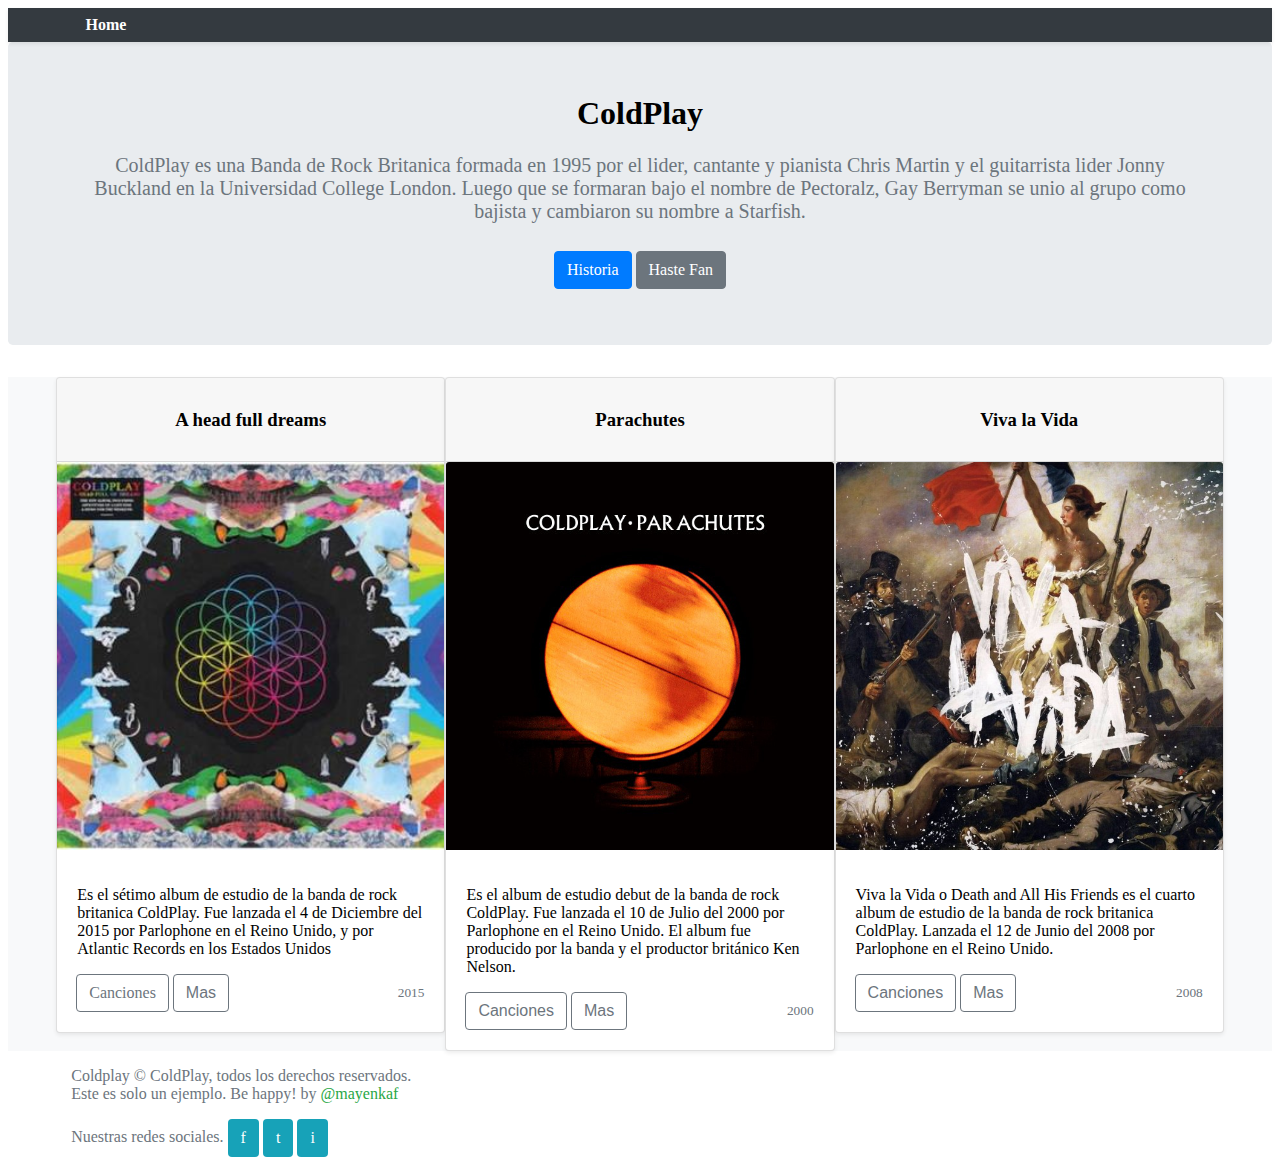
<file: index.html>
<!DOCTYPE html>
<html>
<head>
	<title>ColdPlay Forever</title>
	<meta charset="utf-8">
	<link rel="stylesheet" type="text/css" href="estilosbt.css">
	<meta name="viewport" content="width=device-width, initial-scale=1">
</head>
<body>
	<header>
		<div class="navbar navbar-dark bg-dark shadow-sm">
			<div class="container d-flex justify-content-between">
				<a href="#" class="navbar-brand">
					<strong>Home</strong>
				</a>
				<button class="navbar-toggler"><span class="navbar-toggler-icon"></span></button>
			</div>
		</div>
	</header>
	<main>
		<section class="jumbotron text-center">
			<div class="container">
				<h1>ColdPlay</h1>
				<p class="lead text-muted">
					ColdPlay es una Banda de Rock Britanica formada en 1995 por el lider, cantante y pianista Chris Martin y el guitarrista lider Jonny Buckland en la Universidad College London. Luego que se formaran bajo el nombre de Pectoralz, Gay Berryman se unio al grupo como bajista y cambiaron su nombre a Starfish.
				</p>
				<p>
					<a href="" class="btn btn-primary my-2">Historia</a>
					<a href="" class="btn btn-secondary my-2">Haste Fan</a>
				</p>
			</div>	
		</section>

		<div class="py-5 bg-light">
			<div class="container">
				<div class="row">
					<div class="col-md-4">
						<div class="card mb-4 shadow-sm">
							<div class="card-header text-center"><h3>A head full dreams</h3></div>
							<img class="card-fluid card-img-top" src="imgs/a-head-full-dreams.jpg">
							<div class="card-body">
								<p class="card-text">
									Es el sétimo album de estudio de la banda de rock britanica ColdPlay. Fue lanzada el 4 de Diciembre del 2015 por Parlophone en el Reino Unido, y por Atlantic Records en los Estados Unidos
								</p>
								<div class="d-flex justify-content-between align-items-center">
									<div class="btn-group">
										<a class="btn btn-sm btn-outline-secondary" href="ejercicio01.html" >Canciones</a>
										<button class="btn btn-sm btn-outline-secondary">Mas</button>
									</div>
									<small class="text-muted">2015</small>
								</div>
							</div>
						</div>
					</div>

		<div class="col-md-4">
              <div class="card mb-4 shadow-sm">
              	<div class="card-header text-center">
              		<h3>Parachutes</h3>
              	</div>
                <img class="card-fluid card-img-top" src="imgs/parachutes.jpg" alt="Card image cap">
                <div class="card-body">
                  <p class="card-text">Es el album de estudio debut de la banda de rock ColdPlay. Fue lanzada el 10 de Julio del 2000 por Parlophone en el Reino Unido. El album fue producido por la banda y el productor británico Ken Nelson.</p>
                  <div class="d-flex justify-content-between align-items-center">
                    <div class="btn-group">
                      <button type="button" class="btn btn-sm btn-outline-secondary">Canciones</button>
                      <button type="button" class="btn btn-sm btn-outline-secondary">Mas</button>
                    </div>
                    <small class="text-muted">2000</small>
                  </div>
                </div>
              </div>
            </div>

            <div class="col-md-4">
              <div class="card mb-4 shadow-sm">
              	<div class="card-header text-center">
              		<h3>Viva la Vida</h3>
              	</div>
                <img class="card-fluid card-img-top" src="imgs/viva-la-vida.jpg" alt="Card image cap">
                <div class="card-body">
                  <p class="card-text">Viva la Vida o Death and All His Friends es el cuarto album de estudio de la banda de rock britanica ColdPlay. Lanzada el 12 de Junio del 2008 por Parlophone en el Reino Unido.</p>
                  <div class="d-flex justify-content-between align-items-center">
                    <div class="btn-group">
                      <button class="btn btn-sm btn-outline-secondary">Canciones</button>
                      <button type="button" class="btn btn-sm btn-outline-secondary">Mas</button>
                    </div>
                    <small class="text-muted">2008</small>
                  </div>
                </div>
              </div>
            </div>

				</div>
			</div>
		</div>
		
	</main>
	<footer class="text-muted">
		<div class="container">
			<p class="float-right"></p>
			<p>Coldplay &copy; ColdPlay, todos los derechos reservados.
				<br>Este es solo un ejemplo. Be happy! by <span class="text-success">@mayenkaf</span>
			</p>
			<p>Nuestras redes sociales.
			<a href="#" class="btn btn-info">f</a>
			<a href="#" class="btn btn-info">t</a>
			<a href="#" class="btn btn-info">i</a>
			</p>
		</div>
	</footer>
</body>
</html>
</file>
<file: estilosbt.css>
.container{
	width:90%;
	padding-right:15px;
	padding-left:15px;
	margin-right:auto;
	margin-left:auto;
}
.text-success{
	color: #28a745;
}
.text-danger{
	color: #dc3545;
}
.text-warning{
	color: #ffc107;
}
.text-dark{
	color: #343a40;
}
.text-light{
	color:#f8f9fa;
}
.text-info{
	color:#17a2b8;
}
.bg-dark{
	background-color:#343a40;
}
.bg-secondary{
	background-color:#6c757d;
}
.bg-light{
	background-color:#f8f9fa;
}
.bg-warning{
	background-color:#ffc107;
}
.bg-info{
	background-color:#17a2b8;
}
.row{
	display:flex;
	flex-wrap:wrap;
	margin-right:-15px;
	margin-left:-15px;
}
.p-2{
	padding:.5rem;
}
.p-4{
	padding:1.5rem;
}
.py-4{
	padding-top:1.5rem;
	padding-bottom: 1.5rem;
}
.pl-2{
	padding-left:.5rem;
}
.m-4{
	margin:1.5rem;
}
.my-4{
	margin-top:1.5rem;
	margin-bottom: 1.5rem;
}
.my-2{
	margin-top:.5rem;
	margin-bottom: .5rem;	
}
.ml-2{
	margin-left:.5rem;
}
.mx-4{
	margin-right:1.5rem;
	margin-left: 1.5rem;
}
.mb-1{
	margin-bottom:.25rem;
}
.col-2{
	flex:0 0 16.666667%;
	max-width:16.666667%;
}
.col-4{
	flex:0 0 33.333333%;
	max-width:33.333333%
}
.list-group{
	display:flex;
	flex-direction:column;
	padding-left:0;
	margin-bottom:0;
}
.list-group-item{
	position:relative;
	display:block;
	padding:.75rem 1.25rem;
	margin-bottom:-1px;
	border:1px solid rgba(0,0,0,.125);
}
.form-inline{
	display:flex;
	flex-flow:row wrap;
	align-items:center;
}
.form-control{
	display:block;
	width:100%;
	padding:.375rem .75rem;
	font-size:1rem;
	line-height:1.5;
	color:#495057;
	background-color:#fff;
	background-clip:padding-box;
	border:1px solid #ced4da;
	border-radius:.25rem;
	transition:border-color .15s ease-in-out,box-shadow .15s ease-in-out;
}
.card{
	position:relative;
	display:flex;
	flex-direction:column;
	min-width:0;
	word-wrap:break-word;
	background-color:#fff;
	background-clip:border-box;
	border:1px solid rgba(0,0,0,.125);
	border-radius:.25rem;
}
.img-thumbnail{
	padding:.25rem;
	background-color:#fff;
	border:1px solid #dee2e6;
	border-radius:.25rem;
	max-width:100%;
	height:auto;
}
.btn-info{
	color:#fff;
	background-color:#17a2b8;
	border-color:#17a2b8;
}
.btn-info:hover{
	color:#fff;
	background-color:#138496;
	border-color:#117a8b;
}
.btn-success{
	color:#fff;
	background-color:#28a745;
	border-color:#28a745;
}
.btn-success:hover{
	color:#fff;
	background-color:#218838;
	border-color:#1e7e34;
}
.d-flex{
	display:flex;
}
.justify-content-center{
	justify-content:center;
}
.justify-content-between{
	justify-content:space-between;
}
.rounded-circle{
	border-radius:50%;
}
.navbar{
	position:relative;
	display:flex;
	flex-wrap:wrap;
	align-items:center;
	justify-content:space-between;
	padding:.5rem 1rem;
}
.navbar-dark .navbar-brand{
	color:#fff;
}
.shadow-sm{
	box-shadow:0 .125rem .25rem rgba(0,0,0,.075);
}
.navbar-toggler{
	padding:.25rem .75rem;
	font-size:1.25rem;
	line-height:1;
	background-color:transparent;
	border:1px solid transparent;
	border-radius:.25rem;
}
.navbar-toggler-icon{
	background-image:url("data:image/svg+xml;charset=utf8,%3Csvg viewBox='0 0 30 30' xmlns='http://www.w3.org/2000/svg'%3E%3Cpath stroke='rgba(0, 0, 0, 0.5)' stroke-width='2' stroke-linecap='round' stroke-miterlimit='10' d='M4 7h22M4 15h22M4 23h22'/%3E%3C/svg%3E");
}
.jumbotron{padding:2rem 1rem;margin-bottom:2rem;background-color:#e9ecef;border-radius:.3rem;}
.text-center{text-align:center;}
.lead{font-size:1.25rem;font-weight:300;}
.text-muted{color:#6c757d;}
.btn{display:inline-block;font-weight:400;text-align:center;white-space:nowrap;vertical-align:middle;-webkit-user-select:none;-moz-user-select:none;-ms-user-select:none;user-select:none;border:1px solid transparent;padding:.375rem .75rem;font-size:1rem;line-height:1.5;border-radius:.25rem;transition:color .15s ease-in-out,background-color .15s ease-in-out,border-color .15s ease-in-out,box-shadow .15s ease-in-out;}
.btn-primary{color:#fff;background-color:#007bff;border-color:#007bff}.btn-primary:hover{color:#fff;background-color:#0069d9;border-color:#0062cc}.btn-primary.focus,.btn-primary:focus{box-shadow:0 0 0 .2rem rgba(0,123,255,.5)}.btn-primary.disabled,.btn-primary:disabled{color:#fff;background-color:#007bff;border-color:#007bff}.btn-primary:not(:disabled):not(.disabled).active,.btn-primary:not(:disabled):not(.disabled):active,.show>.btn-primary.dropdown-toggle{color:#fff;background-color:#0062cc;border-color:#005cbf}.btn-primary:not(:disabled):not(.disabled).active:focus,.btn-primary:not(:disabled):not(.disabled):active:focus,.show>.btn-primary.dropdown-toggle:focus{box-shadow:0 0 0 .2rem rgba(0,123,255,.5)}
.btn-secondary{color:#fff;background-color:#6c757d;border-color:#6c757d}.btn-secondary:hover{color:#fff;background-color:#5a6268;border-color:#545b62}.btn-secondary.focus,.btn-secondary:focus{box-shadow:0 0 0 .2rem rgba(108,117,125,.5)}.btn-secondary.disabled,.btn-secondary:disabled{color:#fff;background-color:#6c757d;border-color:#6c757d}.btn-secondary:not(:disabled):not(.disabled).active,.btn-secondary:not(:disabled):not(.disabled):active,.show>.btn-secondary.dropdown-toggle{color:#fff;background-color:#545b62;border-color:#4e555b}.btn-secondary:not(:disabled):not(.disabled).active:focus,.btn-secondary:not(:disabled):not(.disabled):active:focus,.show>.btn-secondary.dropdown-toggle:focus{box-shadow:0 0 0 .2rem rgba(108,117,125,.5)}
.col-md-4{-ms-flex
	:0 0 33.333333%;flex:0 0 33.333333%;max-width:33.333333%}
.card-header{padding:.75rem 1.25rem;margin-bottom:0;background-color:rgba(0,0,0,.03);border-bottom:1px solid rgba(0,0,0,.125)}.card-header:first-child{border-radius:calc(.25rem - 1px) calc(.25rem - 1px) 0 0}.card-header+.list-group .list-group-item:first-child{border-top:0}
.card-img-top{width:100%;border-top-left-radius:calc(.25rem - 1px);border-top-right-radius:calc(.25rem - 1px)}
.card-body{-ms-flex:1 1 auto;flex:1 1 auto;padding:1.25rem}
.card-title{margin-bottom:.75rem}
.card-text:last-child{margin-bottom:0}
.btn-group{margin-left:-1px}
.btn-outline-secondary{color:#6c757d;background-color:transparent;background-image:none;border-color:#6c757d}.btn-outline-secondary:hover{color:#fff;background-color:#6c757d;border-color:#6c757d}.btn-outline-secondary.focus,.btn-outline-secondary:focus{box-shadow:0 0 0 .2rem rgba(108,117,125,.5)}.btn-outline-secondary.disabled,.btn-outline-secondary:disabled{color:#6c757d;background-color:transparent}.btn-outline-secondary:not(:disabled):not(.disabled).active,.btn-outline-secondary:not(:disabled):not(.disabled):active,.show>.btn-outline-secondary.dropdown-toggle{color:#fff;background-color:#6c757d;border-color:#6c757d}.btn-outline-secondary:not(:disabled):not(.disabled).active:focus,.btn-outline-secondary:not(:disabled):not(.disabled):active:focus,.show>.btn-outline-secondary.dropdown-toggle:focus{box-shadow:0 0 0 .2rem rgba(108,117,125,.5)}
.align-items-center{-ms-flex-align:center!important;align-items:center!important}
.float-right{float:right!important}
.navbar-light .navbar-text a{color:rgba(0,0,0,.9)}
.navbar-dark .navbar-text a{color:#fff}.navbar-dark .navbar-text a:focus,.navbar-dark .navbar-text a:hover{color:#fff}
a{
	text-decoration: none;
}
</file>
